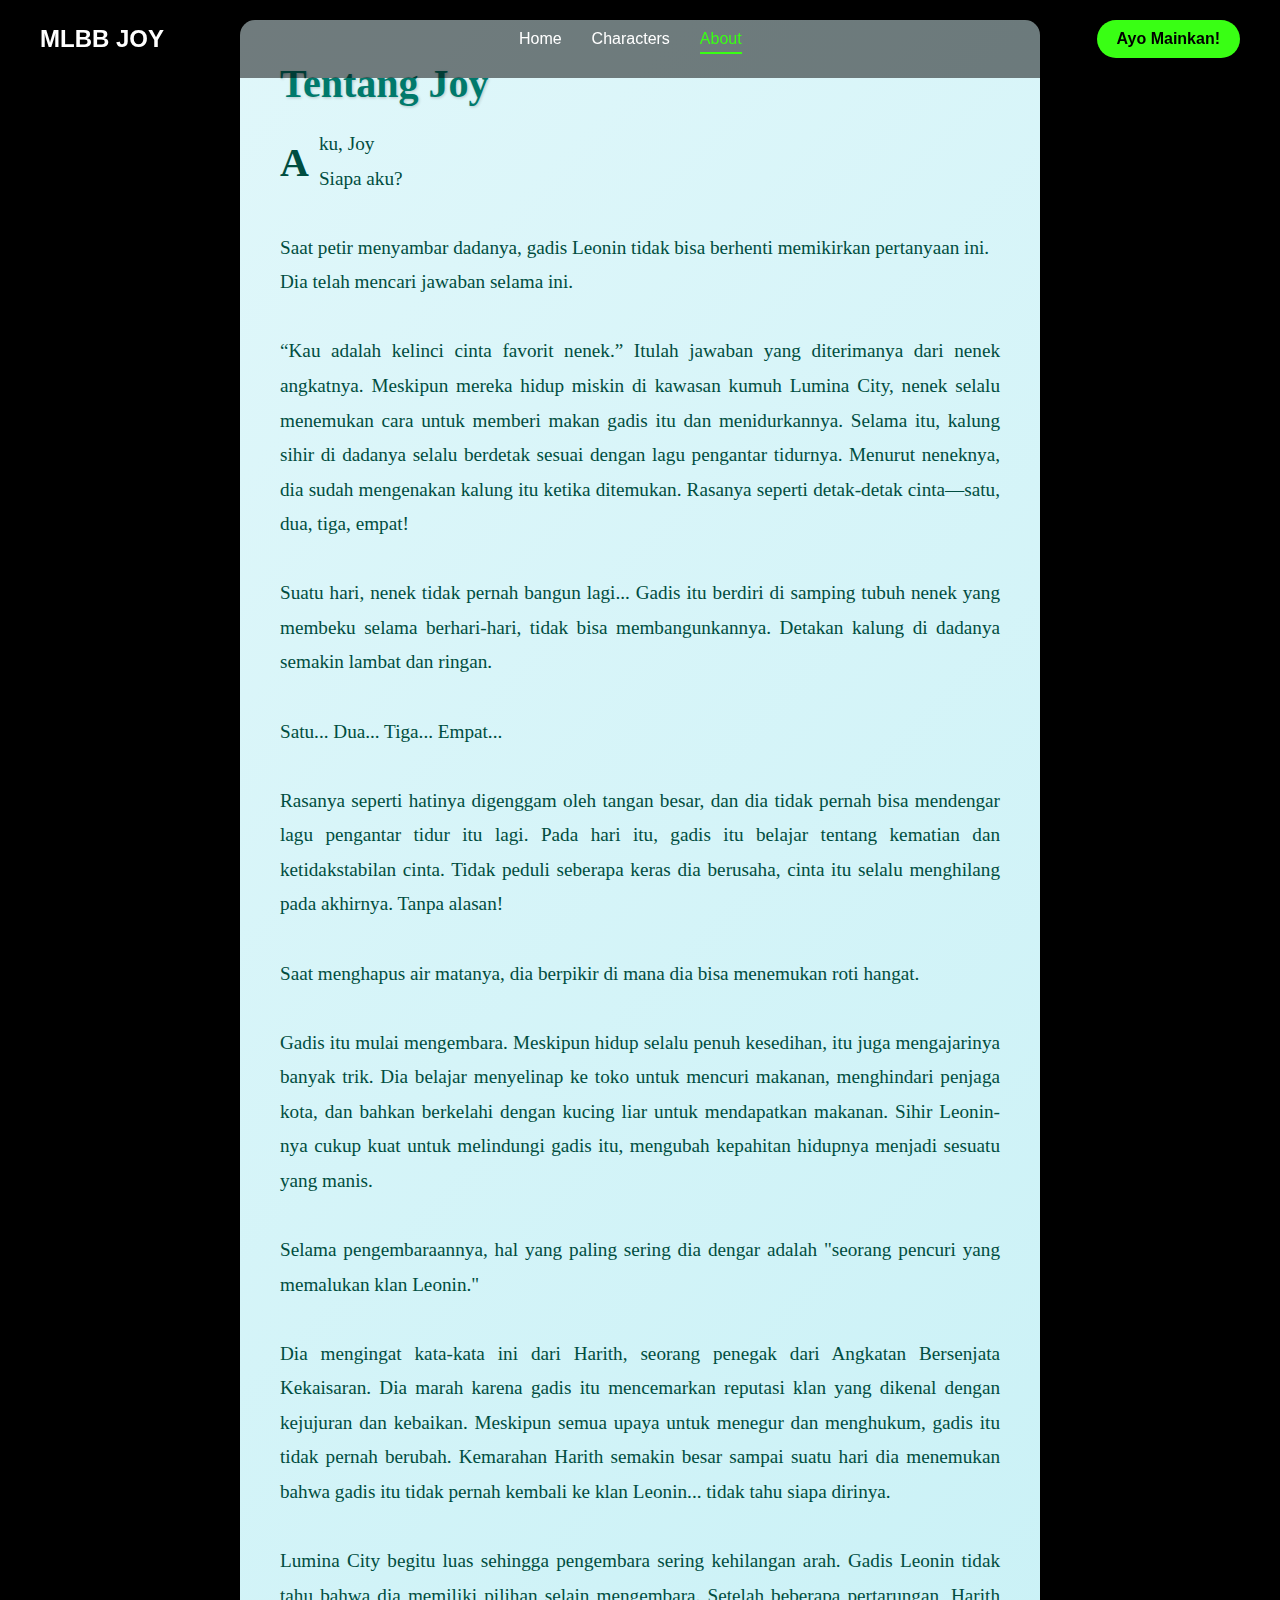
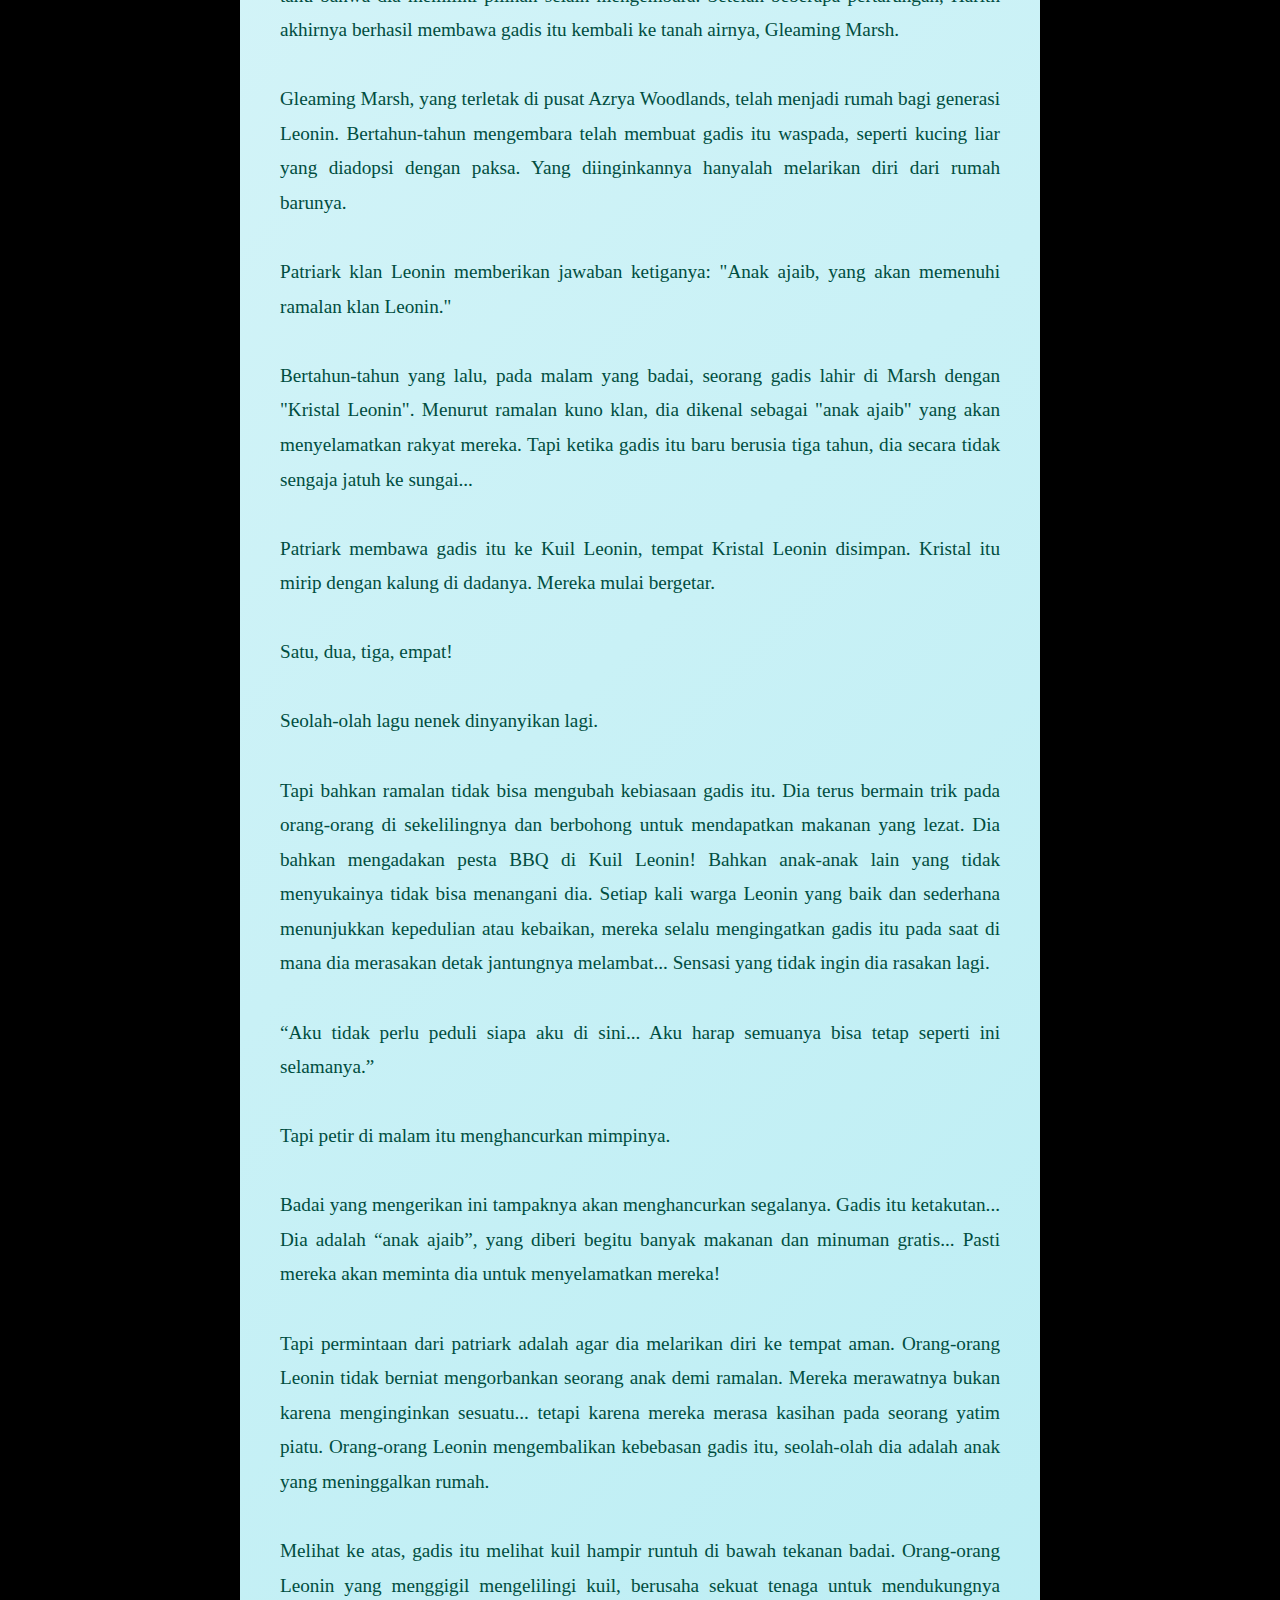
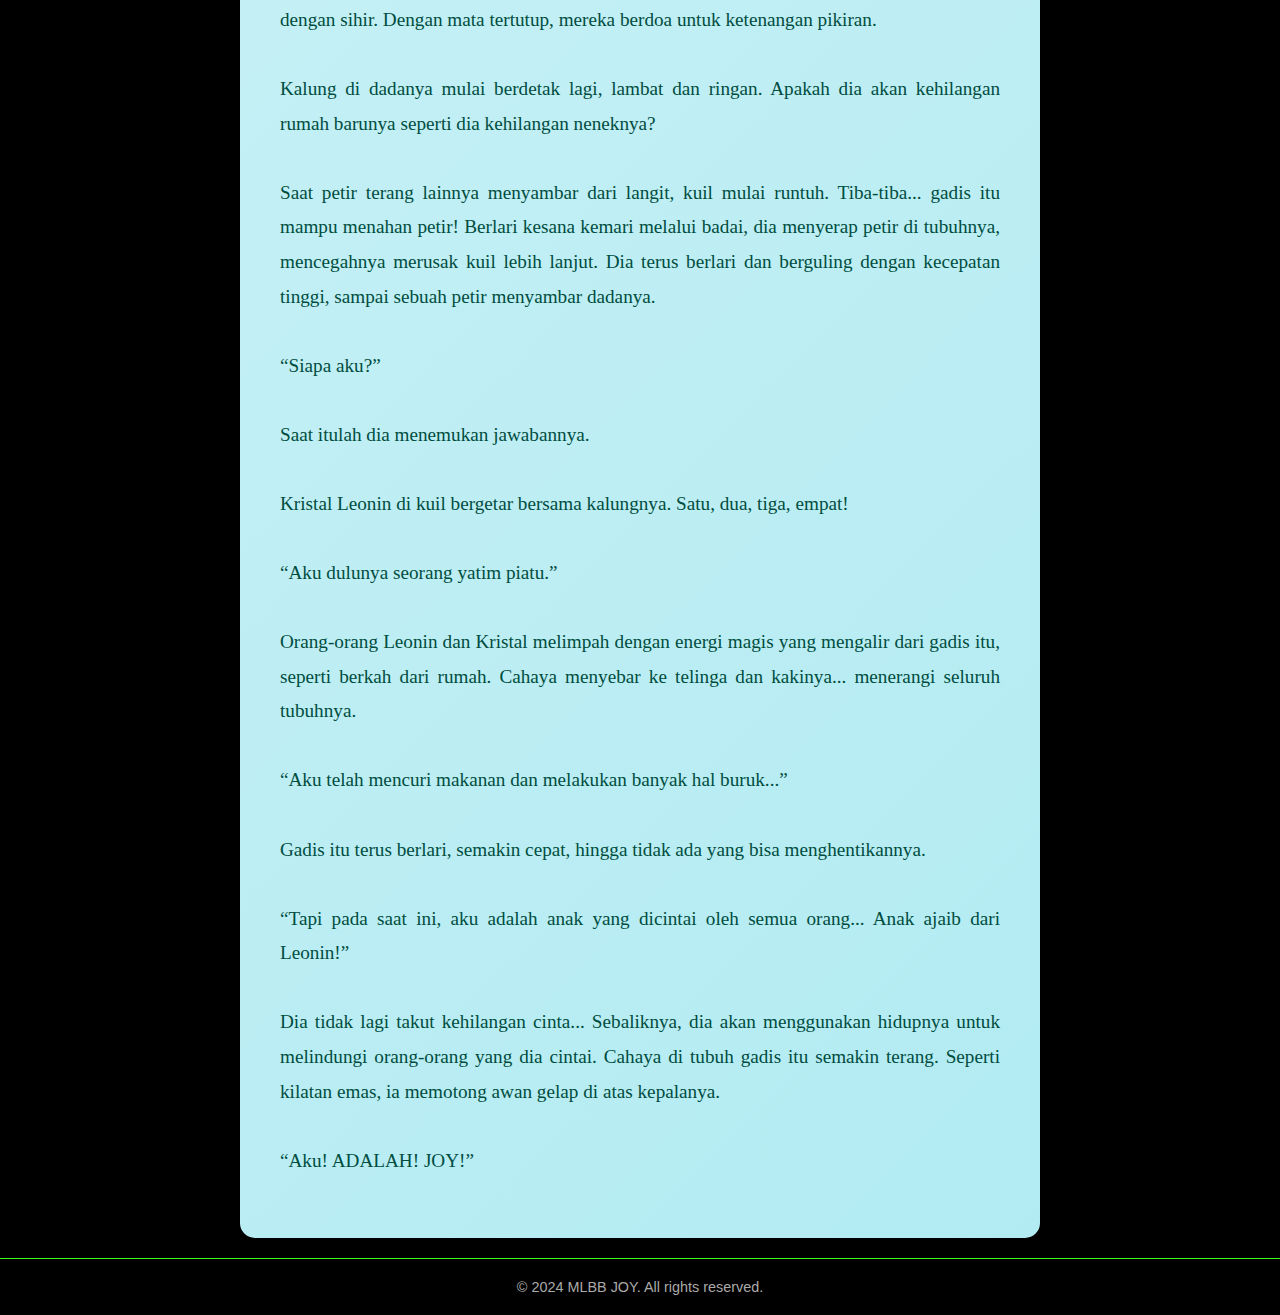
<file: about.html>
<!DOCTYPE html>
<html lang="en">
<head>
    <meta charset="UTF-8">
    <meta name="viewport" content="width=device-width, initial-scale=1.0">
    <title>About MLBB JOY</title>
    <link rel="stylesheet" href="styles.css">
</head>
<body>
    <header>
        <div class="logo">MLBB JOY</div>
        <nav>
            <ul>
                <li><a href="index.html">Home</a></li>
                <li><a href="karakter.html">Characters</a></li>
                <li><a href="about.html" class="active">About</a></li>
            </ul>
        </nav>
        <a href="https://play.google.com/store/apps/details?id=com.mobile.legends" class="download-button">Ayo Mainkan!</a>
    </header>

    <section class="about-section">
        <h1>Tentang Joy</h1>
        <p>
            Aku, Joy<br>
            Siapa aku?<br><br>
    
            Saat petir menyambar dadanya, gadis Leonin tidak bisa berhenti memikirkan pertanyaan ini.<br>
            Dia telah mencari jawaban selama ini.<br><br>
    
            “Kau adalah kelinci cinta favorit nenek.” Itulah jawaban yang diterimanya dari nenek angkatnya. Meskipun mereka hidup miskin di kawasan kumuh Lumina City, nenek selalu menemukan cara untuk memberi makan gadis itu dan menidurkannya. Selama itu, kalung sihir di dadanya selalu berdetak sesuai dengan lagu pengantar tidurnya. Menurut neneknya, dia sudah mengenakan kalung itu ketika ditemukan. Rasanya seperti detak-detak cinta—satu, dua, tiga, empat!<br><br>
    
            Suatu hari, nenek tidak pernah bangun lagi... Gadis itu berdiri di samping tubuh nenek yang membeku selama berhari-hari, tidak bisa membangunkannya. Detakan kalung di dadanya semakin lambat dan ringan.<br><br>
    
            Satu... Dua... Tiga... Empat...<br><br>
    
            Rasanya seperti hatinya digenggam oleh tangan besar, dan dia tidak pernah bisa mendengar lagu pengantar tidur itu lagi. Pada hari itu, gadis itu belajar tentang kematian dan ketidakstabilan cinta. Tidak peduli seberapa keras dia berusaha, cinta itu selalu menghilang pada akhirnya. Tanpa alasan!<br><br>
    
            Saat menghapus air matanya, dia berpikir di mana dia bisa menemukan roti hangat.<br><br>
    
            Gadis itu mulai mengembara. Meskipun hidup selalu penuh kesedihan, itu juga mengajarinya banyak trik. Dia belajar menyelinap ke toko untuk mencuri makanan, menghindari penjaga kota, dan bahkan berkelahi dengan kucing liar untuk mendapatkan makanan. Sihir Leonin-nya cukup kuat untuk melindungi gadis itu, mengubah kepahitan hidupnya menjadi sesuatu yang manis.<br><br>
    
            Selama pengembaraannya, hal yang paling sering dia dengar adalah "seorang pencuri yang memalukan klan Leonin."<br><br>
    
            Dia mengingat kata-kata ini dari Harith, seorang penegak dari Angkatan Bersenjata Kekaisaran. Dia marah karena gadis itu mencemarkan reputasi klan yang dikenal dengan kejujuran dan kebaikan. Meskipun semua upaya untuk menegur dan menghukum, gadis itu tidak pernah berubah. Kemarahan Harith semakin besar sampai suatu hari dia menemukan bahwa gadis itu tidak pernah kembali ke klan Leonin... tidak tahu siapa dirinya.<br><br>
    
            Lumina City begitu luas sehingga pengembara sering kehilangan arah. Gadis Leonin tidak tahu bahwa dia memiliki pilihan selain mengembara. Setelah beberapa pertarungan, Harith akhirnya berhasil membawa gadis itu kembali ke tanah airnya, Gleaming Marsh.<br><br>
    
            Gleaming Marsh, yang terletak di pusat Azrya Woodlands, telah menjadi rumah bagi generasi Leonin. Bertahun-tahun mengembara telah membuat gadis itu waspada, seperti kucing liar yang diadopsi dengan paksa. Yang diinginkannya hanyalah melarikan diri dari rumah barunya.<br><br>
    
            Patriark klan Leonin memberikan jawaban ketiganya: "Anak ajaib, yang akan memenuhi ramalan klan Leonin."<br><br>
    
            Bertahun-tahun yang lalu, pada malam yang badai, seorang gadis lahir di Marsh dengan "Kristal Leonin". Menurut ramalan kuno klan, dia dikenal sebagai "anak ajaib" yang akan menyelamatkan rakyat mereka. Tapi ketika gadis itu baru berusia tiga tahun, dia secara tidak sengaja jatuh ke sungai...<br><br>
    
            Patriark membawa gadis itu ke Kuil Leonin, tempat Kristal Leonin disimpan. Kristal itu mirip dengan kalung di dadanya. Mereka mulai bergetar.<br><br>
    
            Satu, dua, tiga, empat!<br><br>
    
            Seolah-olah lagu nenek dinyanyikan lagi.<br><br>
    
            Tapi bahkan ramalan tidak bisa mengubah kebiasaan gadis itu. Dia terus bermain trik pada orang-orang di sekelilingnya dan berbohong untuk mendapatkan makanan yang lezat. Dia bahkan mengadakan pesta BBQ di Kuil Leonin! Bahkan anak-anak lain yang tidak menyukainya tidak bisa menangani dia. Setiap kali warga Leonin yang baik dan sederhana menunjukkan kepedulian atau kebaikan, mereka selalu mengingatkan gadis itu pada saat di mana dia merasakan detak jantungnya melambat... Sensasi yang tidak ingin dia rasakan lagi.<br><br>
    
            “Aku tidak perlu peduli siapa aku di sini... Aku harap semuanya bisa tetap seperti ini selamanya.”<br><br>
    
            Tapi petir di malam itu menghancurkan mimpinya.<br><br>
    
            Badai yang mengerikan ini tampaknya akan menghancurkan segalanya. Gadis itu ketakutan... Dia adalah “anak ajaib”, yang diberi begitu banyak makanan dan minuman gratis... Pasti mereka akan meminta dia untuk menyelamatkan mereka!<br><br>
    
            Tapi permintaan dari patriark adalah agar dia melarikan diri ke tempat aman. Orang-orang Leonin tidak berniat mengorbankan seorang anak demi ramalan. Mereka merawatnya bukan karena menginginkan sesuatu... tetapi karena mereka merasa kasihan pada seorang yatim piatu. Orang-orang Leonin mengembalikan kebebasan gadis itu, seolah-olah dia adalah anak yang meninggalkan rumah.<br><br>
    
            Melihat ke atas, gadis itu melihat kuil hampir runtuh di bawah tekanan badai. Orang-orang Leonin yang menggigil mengelilingi kuil, berusaha sekuat tenaga untuk mendukungnya dengan sihir. Dengan mata tertutup, mereka berdoa untuk ketenangan pikiran.<br><br>
    
            Kalung di dadanya mulai berdetak lagi, lambat dan ringan. Apakah dia akan kehilangan rumah barunya seperti dia kehilangan neneknya?<br><br>
    
            Saat petir terang lainnya menyambar dari langit, kuil mulai runtuh. Tiba-tiba... gadis itu mampu menahan petir! Berlari kesana kemari melalui badai, dia menyerap petir di tubuhnya, mencegahnya merusak kuil lebih lanjut. Dia terus berlari dan berguling dengan kecepatan tinggi, sampai sebuah petir menyambar dadanya.<br><br>
    
            “Siapa aku?”<br><br>
    
            Saat itulah dia menemukan jawabannya.<br><br>
    
            Kristal Leonin di kuil bergetar bersama kalungnya. Satu, dua, tiga, empat!<br><br>
    
            “Aku dulunya seorang yatim piatu.”<br><br>
    
            Orang-orang Leonin dan Kristal melimpah dengan energi magis yang mengalir dari gadis itu, seperti berkah dari rumah. Cahaya menyebar ke telinga dan kakinya... menerangi seluruh tubuhnya.<br><br>
    
            “Aku telah mencuri makanan dan melakukan banyak hal buruk...”<br><br>
    
            Gadis itu terus berlari, semakin cepat, hingga tidak ada yang bisa menghentikannya.<br><br>
    
            “Tapi pada saat ini, aku adalah anak yang dicintai oleh semua orang... Anak ajaib dari Leonin!”<br><br>
    
            Dia tidak lagi takut kehilangan cinta... Sebaliknya, dia akan menggunakan hidupnya untuk melindungi orang-orang yang dia cintai. Cahaya di tubuh gadis itu semakin terang. Seperti kilatan emas, ia memotong awan gelap di atas kepalanya.<br><br>
    
            “Aku! ADALAH! JOY!”
        </p>
    </section>
    

    <!-- Footer -->
    <footer>
        <p>&copy; 2024 MLBB JOY. All rights reserved.</p>
    </footer>
</body>
</html>
</file>
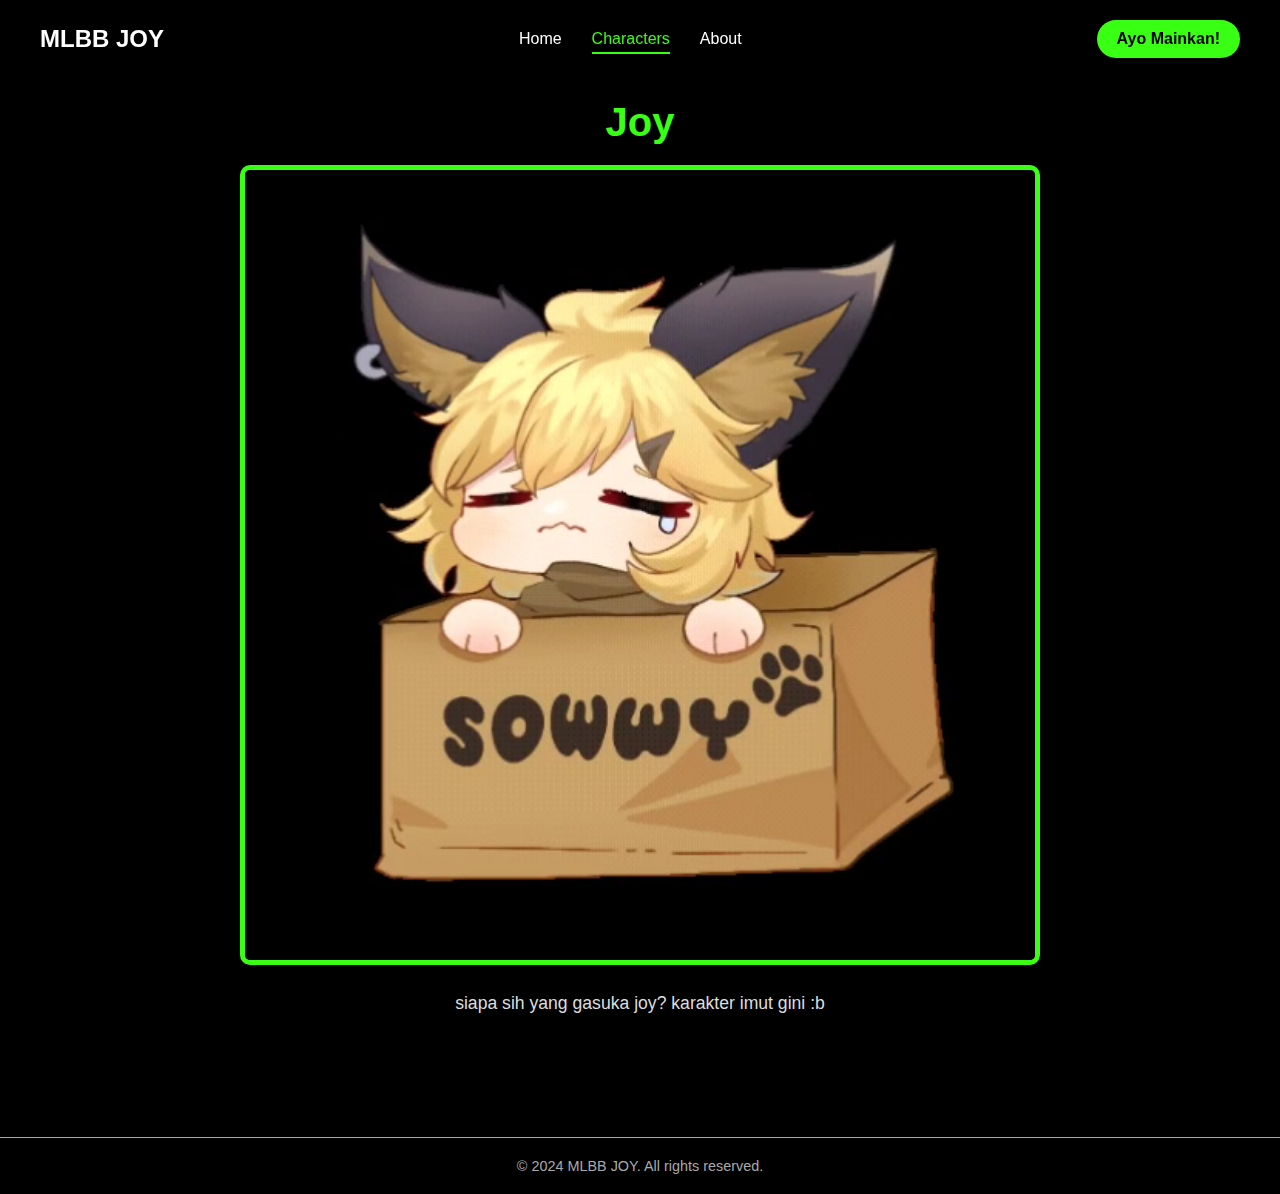
<file: karakter.html>
<!DOCTYPE html>
<html lang="en">
<head>
    <meta charset="UTF-8">
    <meta name="viewport" content="width=device-width, initial-scale=1.0">
    <title>Characters - FASYA JOY</title>
    <link rel="stylesheet" href="styles.css">
</head>
<body>
    <header>
        <div class="logo">MLBB JOY</div>
        <nav>
            <ul>
                <li><a href="index.html">Home</a></li>
                <li><a href="characters.html" class="active">Characters</a></li>
                <li><a href="about.html">About</a></li>
            </ul>
        </nav>
        <a href="https://play.google.com/store/apps/details?id=com.mobile.legends" class="download-button">Ayo Mainkan!</a>
    </header>

    <section id="characters" class="characters-section">
        <h1>Joy</h1>
        <video autoplay muted loop class="characters-video">
            <source src="joy2.mp4" type="video/mp4">
            Your browser does not support the video tag.
        </video>
        <p>siapa sih yang gasuka joy? karakter imut gini :b</p>
    </section>

    <footer>
        <p>&copy; 2024 MLBB JOY. All rights reserved.</p>
    </footer>
</body>
</html>
</file>
<file: styles.css>
/* Reset dan base styling */
* {
    margin: 0;
    padding: 0;
    box-sizing: border-box;
}

body {
    font-family: Arial, sans-serif;
    background-color: #000;
    color: #fff;
    overflow-x: hidden;
}

header {
    display: flex;
    justify-content: space-between;
    align-items: center;
    padding: 20px 40px;
    background-color: rgba(0, 0, 0, 0.5);
    position: fixed;
    width: 100%;
    top: 0;
    z-index: 10;
}

.logo {
    font-size: 1.5rem;
    font-weight: bold;
    color: #fff;
}

nav {
    flex-grow: 1;
    text-align: center;
}

nav ul {
    list-style: none;
    display: inline-flex;
    gap: 30px;
}

nav ul li a {
    text-decoration: none;
    color: #fff;
    font-size: 1rem;
    transition: color 0.3s ease;
}

nav ul li a:hover {
    color: #39FF14;
}

.download-button {
    padding: 10px 20px;
    background-color: #39FF14;
    color: #000;
    text-decoration: none;
    font-weight: bold;
    border-radius: 20px;
    transition: background-color 0.3s ease;
}

.download-button:hover {
    background-color: #bf00ff;
}

.hero {
    position: relative;
    height: 100vh;
    display: flex;
    align-items: center;
    justify-content: center;
    overflow: hidden;
}

.hero-video {
    position: absolute;
    top: 0;
    left: 0;
    width: 100%;
    height: 100%;
    object-fit: cover;
    z-index: -1; /* Biar videonya ada di belakang elemen lain */
}

.overlay {
    position: absolute;
    bottom: 50px;
    left: 50px;
}

.cta-button {
    background-color: #ffffff;
    color: #000;
    padding: 15px 30px;
    font-size: 1.2rem;
    border: none;
    border-radius: 50px;
    cursor: pointer;
    transition: background-color 0.3s ease, color 0.3s ease;
}

.cta-button:hover {
    background-color: #39FF14;
    color: #fff;
}

/* Styling untuk footer */
footer {
    background-color: rgba(0, 0, 0, 0.8);
    padding: 20px 40px;
    text-align: center;
    color: #fff;
    position: relative;
    bottom: 0;
    width: 100%;
    border-top: 1px solid #39FF14;
}

footer p {
    font-size: 0.9rem;
    color: #aaa;
}

/* Styling untuk section About */
.about-section {
    padding: 100px 40px;
    text-align: center;
    background-color: rgba(0, 0, 0, 0.7);
    color: #fff;
}

.about-section h1 {
    font-size: 2.5rem;
    color: #39FF14;
    margin-bottom: 20px;
}

.about-section p {
    font-size: 1.1rem;
    line-height: 1.6;
    margin-bottom: 20px;
    color: #ddd;
}

/* Tambahin highlight untuk link yang sedang aktif */
nav ul li a.active {
    color: #39FF14;
    border-bottom: 2px solid #39FF14;
    padding-bottom: 5px;
}
/* Styling untuk section Characters */
.characters-section {
    padding: 100px 40px;
    text-align: center;
    background-color: rgba(0, 0, 0, 0.7);
    color: #fff;
}

.characters-section h1 {
    font-size: 2.5rem;
    color: #39FF14;
    margin-bottom: 20px;
}

.characters-section video {
    width: 80%;
    max-width: 800px;
    border: 5px solid #39FF14;
    border-radius: 10px;
    margin-bottom: 20px;
}

.characters-section p {
    font-size: 1.1rem;
    line-height: 1.6;
    margin-bottom: 20px;
    color: #ddd;
}

/* Tambahin highlight untuk link yang sedang aktif */
nav ul li a.active {
    color: #39FF14;
    border-bottom: 2px solid #39FF14;
    padding-bottom: 5px;
}
.about-section {
    background: linear-gradient(135deg, #e0f7fa, #b2ebf2); /* Warna gradasi biru cerah */
    padding: 40px;
    border-radius: 15px;
    box-shadow: 0 4px 10px rgba(0, 0, 0, 0.3);
    margin: 20px auto;
    max-width: 800px; /* Lebar maksimum untuk teks */
    text-align: left;
    font-family: 'Georgia', serif; /* Font elegan */
}

.about-section h1 {
    font-size: 2.5rem;
    margin-bottom: 20px;
    color: #00796b; /* Warna hijau gelap */
    text-shadow: 1px 1px 3px rgba(0, 0, 0, 0.2); /* Bayangan teks halus */
}

.about-section p {
    font-size: 1.2rem;
    line-height: 1.8;
    color: #004d40; /* Warna hijau tua */
    margin-bottom: 20px;
    text-align: justify; /* Agar teks lebih rapi */
}

.about-section p::first-letter {
    font-size: 2.5rem;
    font-weight: bold;
    color: #004d40; /* Warna huruf pertama yang menonjol */
    float: left;
    margin-right: 10px;
}

@media (max-width: 768px) {
    .about-section {
        padding: 20px;
    }

    .about-section h1 {
        font-size: 2rem;
    }

    .about-section p {
        font-size: 1rem;
    }
}
</file>
